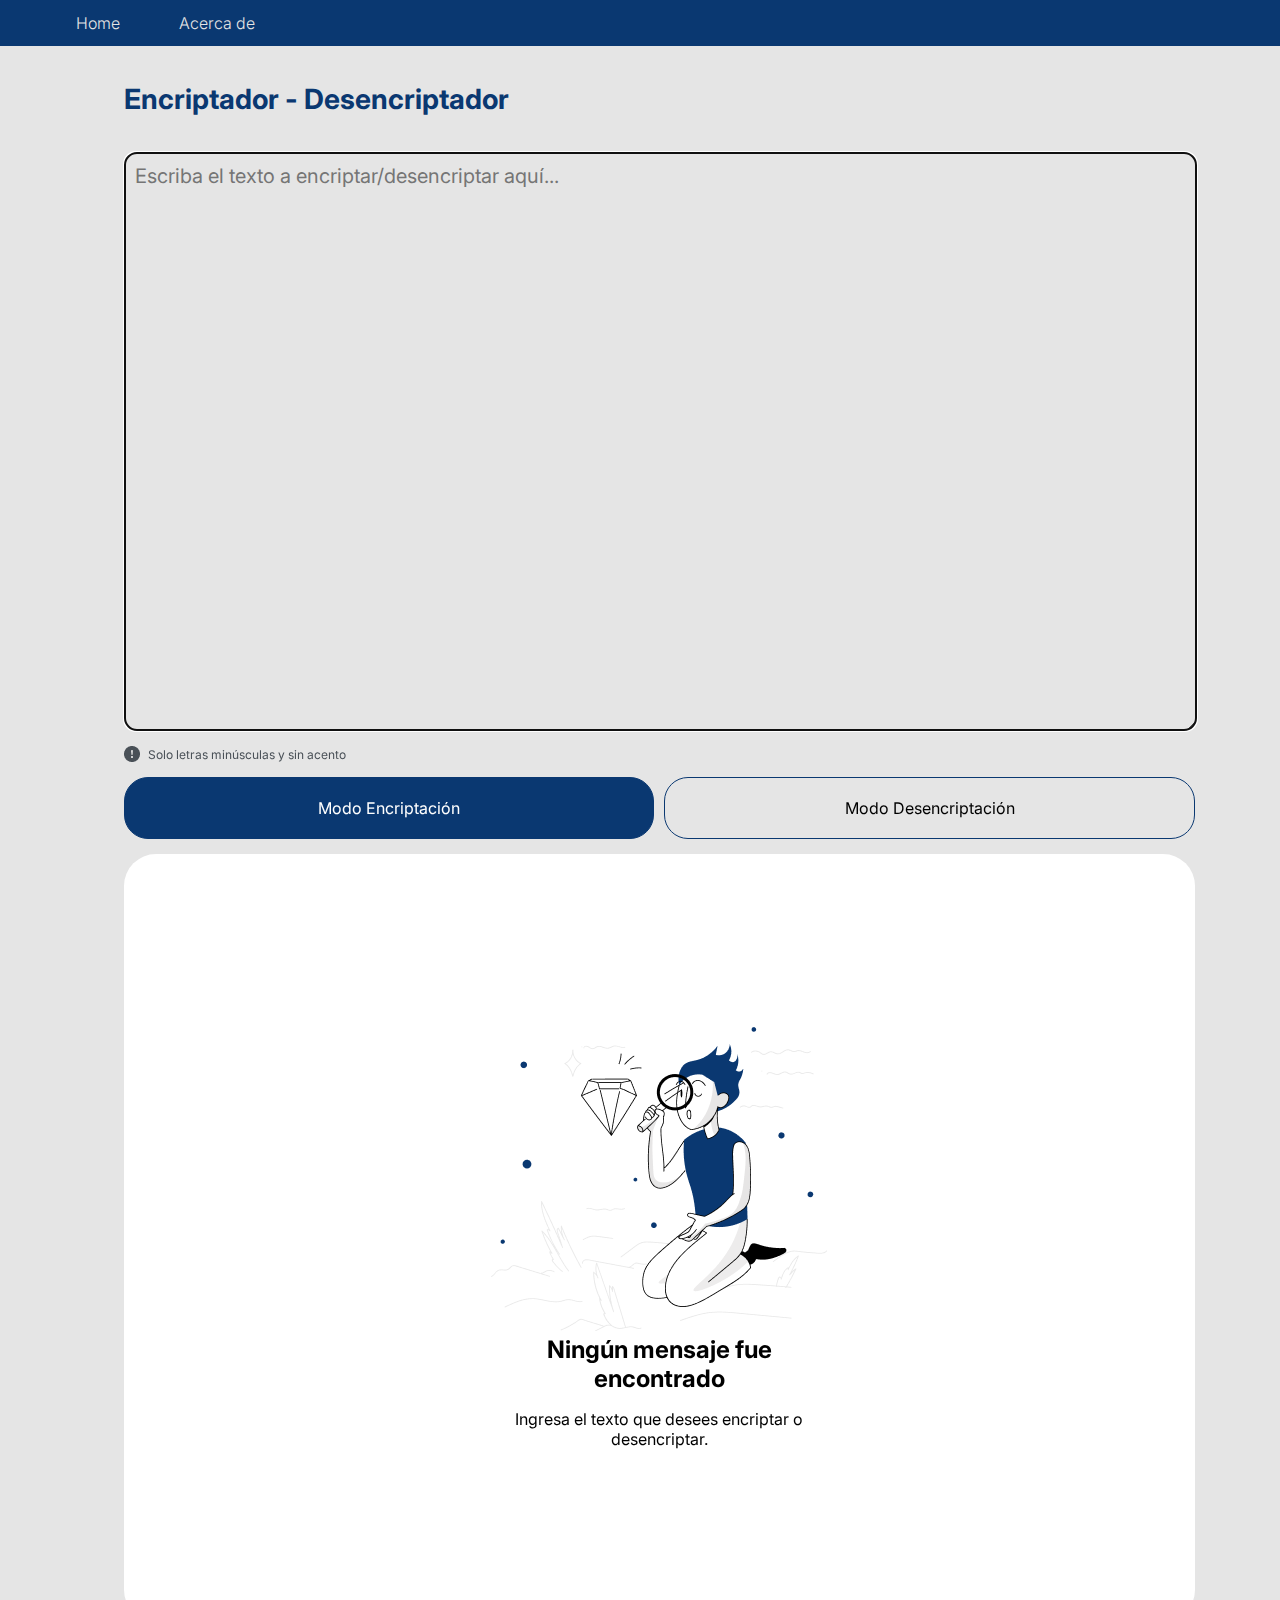
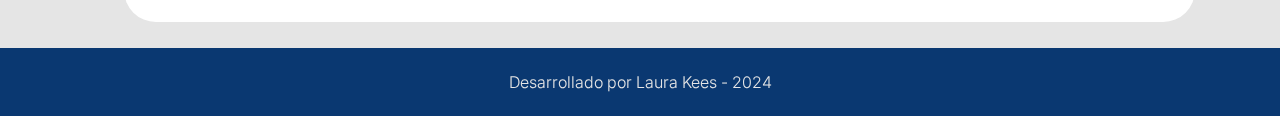
<file: index.html>
<!DOCTYPE html>
<html lang="es-arg">
  <head>
    <meta charset="UTF-8" />
    <meta name="viewport" content="width=device-width, initial-scale=1.0" />
    <title>Encriptador de Texto</title>
    <link rel="stylesheet" href="styles/style.css" />
    <link rel="stylesheet" href="styles/style_menu.css" />    
  </head>

  <body>
    <header class="header__">
      <nav class="header__nav">
        <a class="header__nav__href" href="index.html">Home</a>
        <a class="header__nav__href" href="acerca.html">Acerca de</a>
      </nav>
    </header>

    <main class="pantalla_principal">
      <span class="pantalla_principal__solicitud">
        <h1 class="pantalla_principal__solicitud__titulo">
          Encriptador - Desencriptador
        </h1>
        <textarea
          class="pantalla_principal__solicitud__textarea"
          onkeypress="validarTecla(event);"
          oninput="chequearQueHayaTexto(); resolverModo();"
          placeholder="Escriba el texto a encriptar/desencriptar aquí..."
          rows="40"
          cols="85"
          autofocus="true"
          id="textarea_1"
        ></textarea>
        <spam class="pantalla_principal__solicitud__exclamacionytexto">
          <img
            src="./assets/bi_exclamation-circle-fill.png"
            alt="imagen de signo exclamación"
          />
          <p class="pantalla_principal__solicitud__aclaracion">
            Solo letras minúsculas y sin acento
          </p>
        </spam>
        <!--<div class="pantalla_principal__solicitud__botones">-->
        <div class="pantalla_principal__solicitud__radio-group">
          <input
            type="radio"
            id="optionEncriptar"
            name="modoDeUso"
            value="1"
            checked
            onclick="btnEncriptar();"
          />
          <label for="optionEncriptar">Modo Encriptación</label>

          <input
            type="radio"
            id="optionDesencriptar"
            name="modoDeUso"
            value="2"
            onclick="btnDesencriptar();"
          />
          <label for="optionDesencriptar">Modo Desencriptación</label>
          <!--
          <button class="pantalla_principal__solicitud__boton" onclick="btnEncriptar();" id="btnEncriptar" >Encriptar</button>
          <button class="pantalla_principal__solicitud__boton" onclick="btnDesencriptar();" id="btnDesencriptar">Desencriptar</button>
          -->
        </div>
      </span>
      <span class="pantalla_principal__respuesta">
        <span id="mostrarCartelDeNoyTexto">
          <img src="./assets/Muñeco.png" alt="Imagen de muñeco" />
          <span class="pantalla_principal__respuesta_ningunmensaje_y_aclaracion">
            <p class="pantalla_principal__respuesta_ningunmensaje">Ningún mensaje fue encontrado</p>
            <p class="pantalla_principal__respuesta_aclaración">Ingresa el texto que desees encriptar o desencriptar.</p>
          </span>
        </span>
        <span
          class="pantalla_principal__respuesta_texto_y_copiar"
          id="mostrarResultado"
          style="display: none"
        >
          <p
            class="pantalla_principal__respuesta_texto"
            id="respuesta_texto"
          ></p>
          <button
            class="pantalla_principal__respuesta__copiar"
            onclick="btnCopiarTextoAlPortapapeles();"
          >
            Copiar
          </button>
        </span>
      </span>
    </main>

    <footer>
      <p class="footer__texto">Desarrollado por Laura Kees - 2024</p>
    </footer>

    <script src="encriptador.js"></script>
  </body>
</html>
</file>
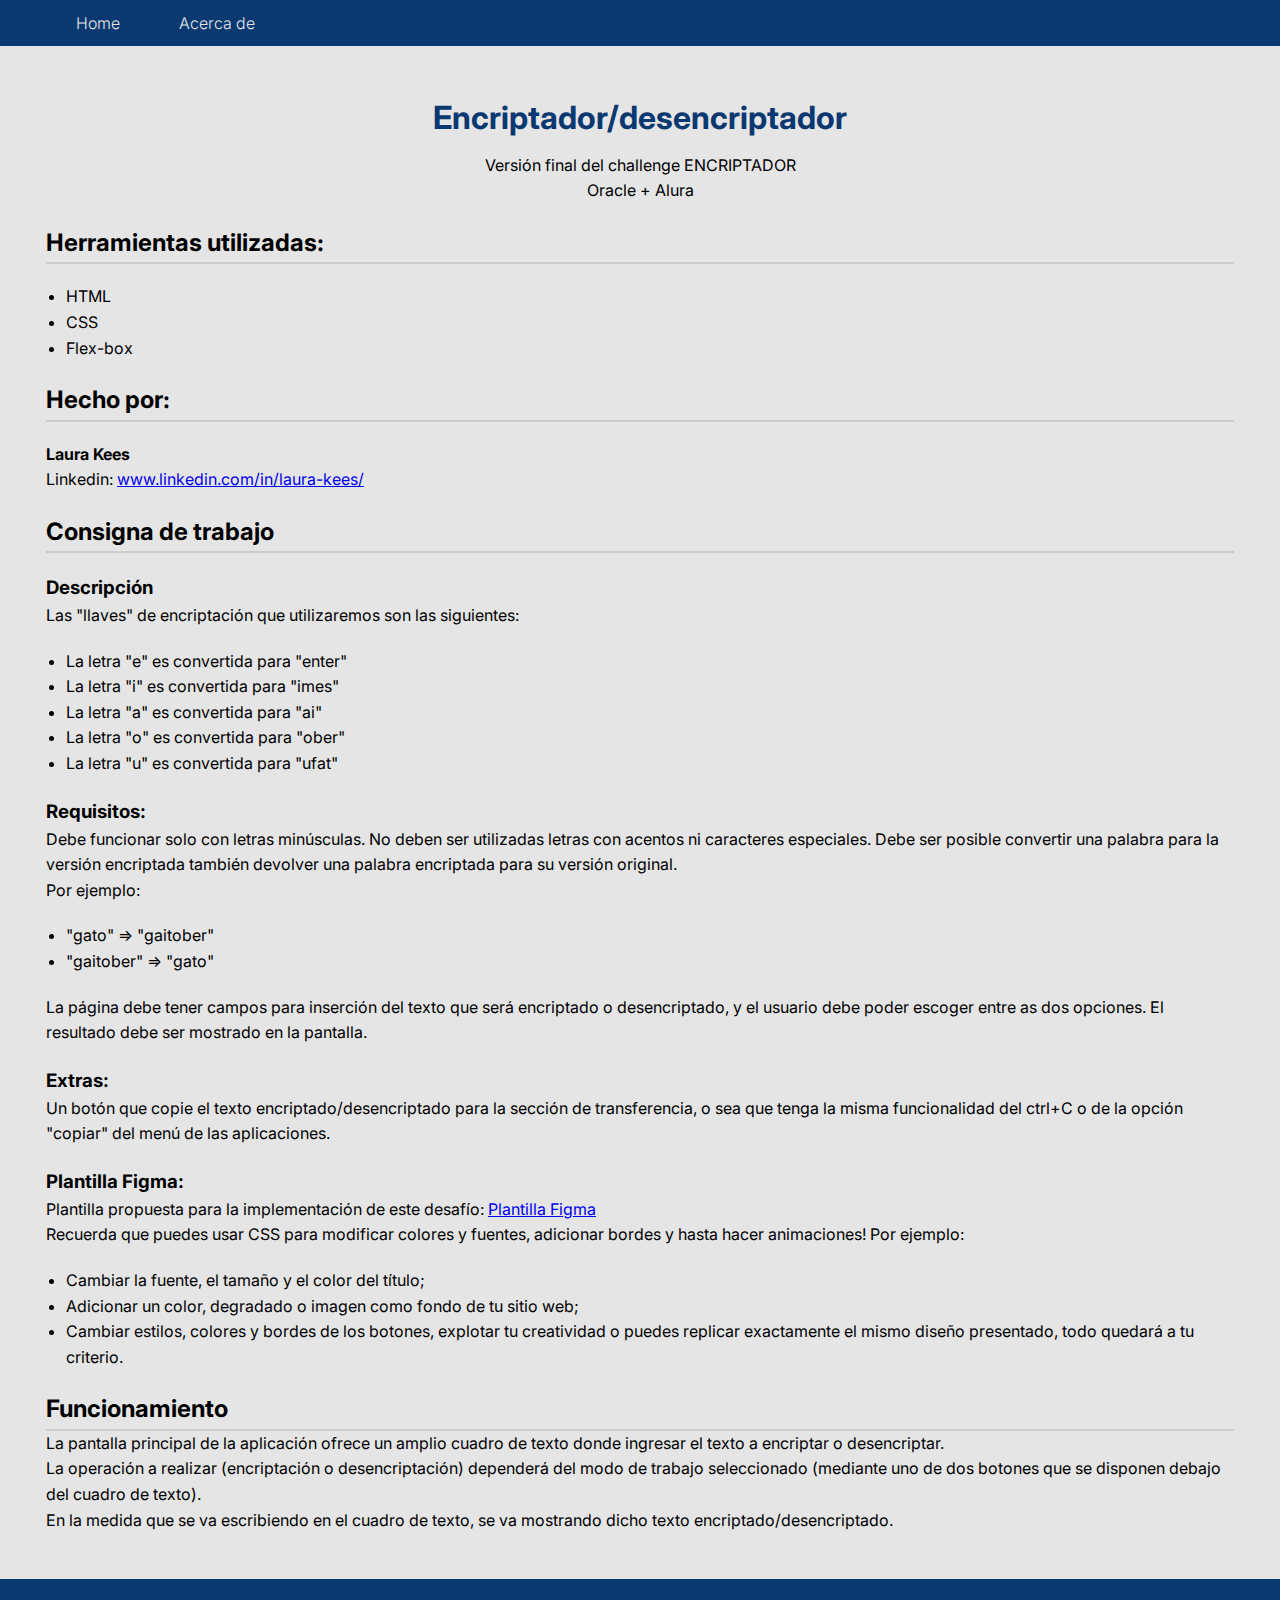
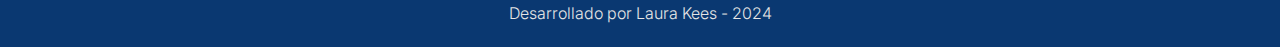
<file: acerca.html>
<!DOCTYPE html>
<html lang="es-arg">
  
<head>
  <meta charset="UTF-8" />
  <meta name="viewport" content="width=device-width, initial-scale=1.0" />
  <title>Encriptador de Texto</title>
  <link rel="stylesheet" href="styles/style.css" />
  <link rel="stylesheet" href="styles/style_menu.css" />
  <link rel="stylesheet" href="styles/style_acerca.css" />
</head>

<body>
  <header class="header__"> 
    <nav class="header__nav">
      <a class="header__nav__href" href="index.html">Home</a>
      <a class="header__nav__href" href="acerca.html">Acerca de</a>
    </nav>  
  </header>

  <main class="acerca__main">
    <h1>Encriptador/desencriptador</h1>
    <p class="acerca__main__presentación">Versión final del challenge ENCRIPTADOR</p>
    <p class="acerca__main__presentación">Oracle + Alura</p>

    <h2>Herramientas utilizadas:</h2>
    <ul>
      <li>HTML</li>
      <li>CSS</li>
      <li>Flex-box</li>
    </ul>

    <h2>Hecho por:</h2>
    <h4>Laura Kees</h4>
    <p>Linkedin: <a href="https://www.linkedin.com/in/laura-kees/" target="_blank">www.linkedin.com/in/laura-kees/</a></p>

    <h2>Consigna de trabajo</h2>

    <h3>Descripción</h3>
    <p>Las "llaves" de encriptación que utilizaremos son las siguientes:</p>
    <ul>
    <li>La letra "e" es convertida para "enter"</li>
      <li>La letra "i" es convertida para "imes"</li>
      <li>La letra "a" es convertida para "ai"</li>
      <li>La letra "o" es convertida para "ober"</li>
      <li>La letra "u" es convertida para "ufat"</li>
    </ul>

    <h3>Requisitos:</h3>
    <p>Debe funcionar solo con letras minúsculas. No deben ser utilizadas letras con acentos ni caracteres especiales. Debe ser posible convertir una palabra para la versión encriptada también devolver una palabra encriptada para su versión original.</p>
    <p>Por ejemplo:</p>
    <ul>
      <li>"gato" => "gaitober"</li>
      <li>"gaitober" => "gato"</li>
    </ul>
    <p>La página debe tener campos para inserción del texto que será encriptado o desencriptado, y el usuario debe poder escoger entre as dos opciones. El resultado debe ser mostrado en la pantalla.</p>

    <h3>Extras:</h3>
    <p>Un botón que copie el texto encriptado/desencriptado para la sección de transferencia, o sea que tenga la misma funcionalidad del ctrl+C o de la opción "copiar" del menú de las aplicaciones.</p>

    <h3>Plantilla Figma:</h3>      
    <p>Plantilla propuesta para la implementación de este desafío: <a href="https://www.figma.com/design/7YFEO573io4b0JF4R0qTnG/Alura-Challenge---Desaf%C3%ADo-1---L%C3%B3gica-(Copy)?node-id=0-1&t=ljJlxNrkfZ9XoTCX-1" target="_blank">Plantilla Figma</a></p>
    <p>Recuerda que puedes usar CSS para modificar colores y fuentes, adicionar bordes y hasta hacer animaciones! Por ejemplo:</p>
    <ul>
      <li>Cambiar la fuente, el tamaño y el color del título;</li>
      <li>Adicionar un color, degradado o imagen como fondo de tu sitio web;</li>
      <li>Cambiar estilos, colores y bordes de los botones, explotar tu creatividad o puedes replicar exactamente el mismo diseño presentado, todo quedará a tu criterio.</li>
    </ul>

    <h2>Funcionamiento</h2>
    <p>La pantalla principal de la aplicación ofrece un amplio cuadro de texto donde ingresar el texto a encriptar o desencriptar.</p> 
    <p>La operación a realizar (encriptación o desencriptación) dependerá del modo de trabajo seleccionado (mediante uno de dos botones que se disponen debajo del cuadro de texto).</p> 
    <p>En la medida que se va escribiendo en el cuadro de texto, se va mostrando dicho texto encriptado/desencriptado.</p>
  </main>

  <footer> 
    <p class="footer__texto">Desarrollado por Laura Kees - 2024</p>
  </footer>

  <script src="encriptador.js"></script>
</body>

</html>
</file>
<file: styles/style.css>
@import url("https://fonts.googleapis.com/css2?family=Inter:wght@100..900&display=swap");

:root {
  --color-primario: #e5e5e5;
  --color-secundario: #0a3871;
  --color-boton-sin-hover: #d8dfe8;
  --alturaSpanPrincipales: 768px
}

* {
  padding: 0px;
  margin: 0px;
  font-family: "Inter", sans-serif;
}

body {
  background-color: var(--color-primario);
  /*  height: 100vh; */
  box-sizing: border-box;
}

.pantalla_principal {
  display: flex;
  align-items: center;
  margin: 1.25%;
  padding: 0% 0% 0% 22%;
  gap: 80px;
}

.pantalla_principal__solicitud {
  display: flex;
  flex-direction: column;
  width: 680px;
  height: var(--alturaSpanPrincipales);
  gap: 15px;
}

.pantalla_principal__solicitud__titulo {
  color: var(--color-secundario);
  font-size: 1.75rem;
  padding: 1% 0% 2% 0%;
}

.pantalla_principal__solicitud__textarea {
  font-size: 1.25rem;
  color: var(--color-secundario);
  width: 98%;
  padding: 1% 1% 1% 1%;
  background-color: var(--color-primario);
  border-color: #495057;
  border-radius: 12px;
}

.pantalla_principal__solicitud__exclamacionytexto {
  display: flex;
  align-items: center;
  gap: 8px;
}

.pantalla_principal__solicitud__aclaracion {
  font-size: 0.75rem;
  color: #495057;
}

.pantalla_principal__solicitud__botones {
  display: flex;
  align-items: center;
  gap: 1.5rem;
}
/* Diseño con botones html
.pantalla_principal__solicitud__boton {
  width: 328px;
  height: 67px;
  padding: 24px;
  font-size: 1rem;
  font-weight: 400;
  background: var(--color-boton-sin-hover);
  border: 2px solid var(--color-secundario);
  text-align: center;
  color: var(--color-secundario);
  border-radius: 24px;
  margin-bottom: 1rem;
}

.pantalla_principal__solicitud__boton:hover {
  background-color: var(--color-secundario);
  color: white;
}
*/

/* Diseño con radio button html */
.pantalla_principal__solicitud__radio-group {
  display: flex;
  gap: 10px;
}

.pantalla_principal__solicitud__radio-group input[type="radio"] {
  display: none;
}

.pantalla_principal__solicitud__radio-group label {
  flex: 1;
  text-align: center;
  padding: 20px;
  background-color: var(--color-terciario);
  border: 1px solid var(--color-secundario);
  border-radius: 24px;
  cursor: pointer;
  font-size: 1rem;
  transition: all 0.2s ease-in-out;
}

.pantalla_principal__solicitud__radio-group input[type="radio"]:checked  + label {
  background-color: var(--color-secundario);
  color: white;
  border: 1px solid var(--color-secundario);
}

.pantalla_principal__respuesta {
  display: flex;
  flex-direction: column;
  justify-content: center;
  align-items: center;
  border-radius: 32px;
  width: 400px;
  height: var(--alturaSpanPrincipales);
  background-color: white;
}

.pantalla_principal__respuesta_texto_y_copiar {
  display: flex;
  flex-direction: column;
  align-items: center;
  gap: 80px;
}
.pantalla_principal__respuesta_texto {
  font-size: 1.25rem;
  width: 336px;
  height: 550px;
  word-break: break-word;
  padding: 5% 0% 0% 3%;

  overflow: hidden;
  text-overflow: ellipsis;
}

.pantalla_principal__respuesta__copiar {
  width: 279px;
  height: 67px;
  padding: 24px;
  font-size: 1rem;
  font-weight: 400;
  background-color: var(--color-boton-sin-hover);
  border: 2px solid var(--color-secundario);
  text-align: center;
  color: var(--color-secundario);
  border-radius: 24px;
  margin-bottom: 1rem;
}

.pantalla_principal__respuesta__copiar:hover {
  background-color: var(--color-secundario);
  color: white;
}

.pantalla_principal__respuesta_ningunmensaje_y_aclaracion {
  width: 336px;
  display: flex;
  flex-direction: column;
  gap: 16px;
  text-align: center;
}

.pantalla_principal__respuesta_ningunmensaje {
  font-size: 1.5rem;
  font-weight: bold;
}

.pantalla_principal__respuesta_aclaracion {
  font-size: 1rem;
}

.footer__texto {
  text-align: center;
  background-color: var(--color-secundario);
  color: var(--color-primario);
  padding: 24px;
  font-weight: 300;
  font-size: 1rem;
}
@media (max-width: 1350px) {
  .pantalla_principal {
    flex-direction: column;

    padding: 0% 0% 0% 3%;
    margin: 2%;
    gap: 15px;
  }
  .pantalla_principal__solicitud {
    width: 90%;
  }
  .pantalla_principal__solicitud__radio-group {
    width: 100%;
    justify-content: space-between;
  }
  .pantalla_principal__solicitud__radio-group label {
    width: 50%;
  }
  .pantalla_principal__respuesta {
    width: 90%;
  }
  .pantalla_principal__respuesta_texto_y_copiar {
    width: 90%;
  }
  .pantalla_principal__respuesta_texto {
    width: 90%;
  }
  .pantalla_principal__respuesta__copiar {
    width: 80%;
  }
}

@media (max-width: 500px) {
  .pantalla_principal__solicitud__radio-group {
    flex-direction: column;
    align-items: center;
  }
  .pantalla_principal__solicitud__radio-group label {
    width: 90%;
  }
}
</file>
<file: styles/style_menu.css>
.header__ {
  background-color: var(--color-secundario);
  color: var(--color-primario);
  padding: 1%;
  font-weight: 300;
}

.header__nav {
  display: flex;
  justify-content: flex-start;
  gap: 5%;
  padding: 0% 0% 0% 5%;
}

.header__nav__href{
  color: var(--color-primario);
  text-decoration: none;
  font-size: 1rem;
}

.header__nav__href:hover {
  text-decoration: underline;
}
</file>
<file: styles/style_acerca.css>
.acerca__main {
  line-height: 1.6;
  padding: 30px;
  margin: 1.25%;
}

h1 {
  padding-bottom: 10px;
  text-align: center;
  color: var(--color-secundario);
}

.acerca__main__presentación{
  text-align: center;  
}

h2 {
  border-bottom: 2px solid #ccc;
  margin-top: 20px;
}

h3, h4 {
  margin-top: 20px;
}

ul {
  list-style-type:disc;
  margin: 20px;
}
</file>
